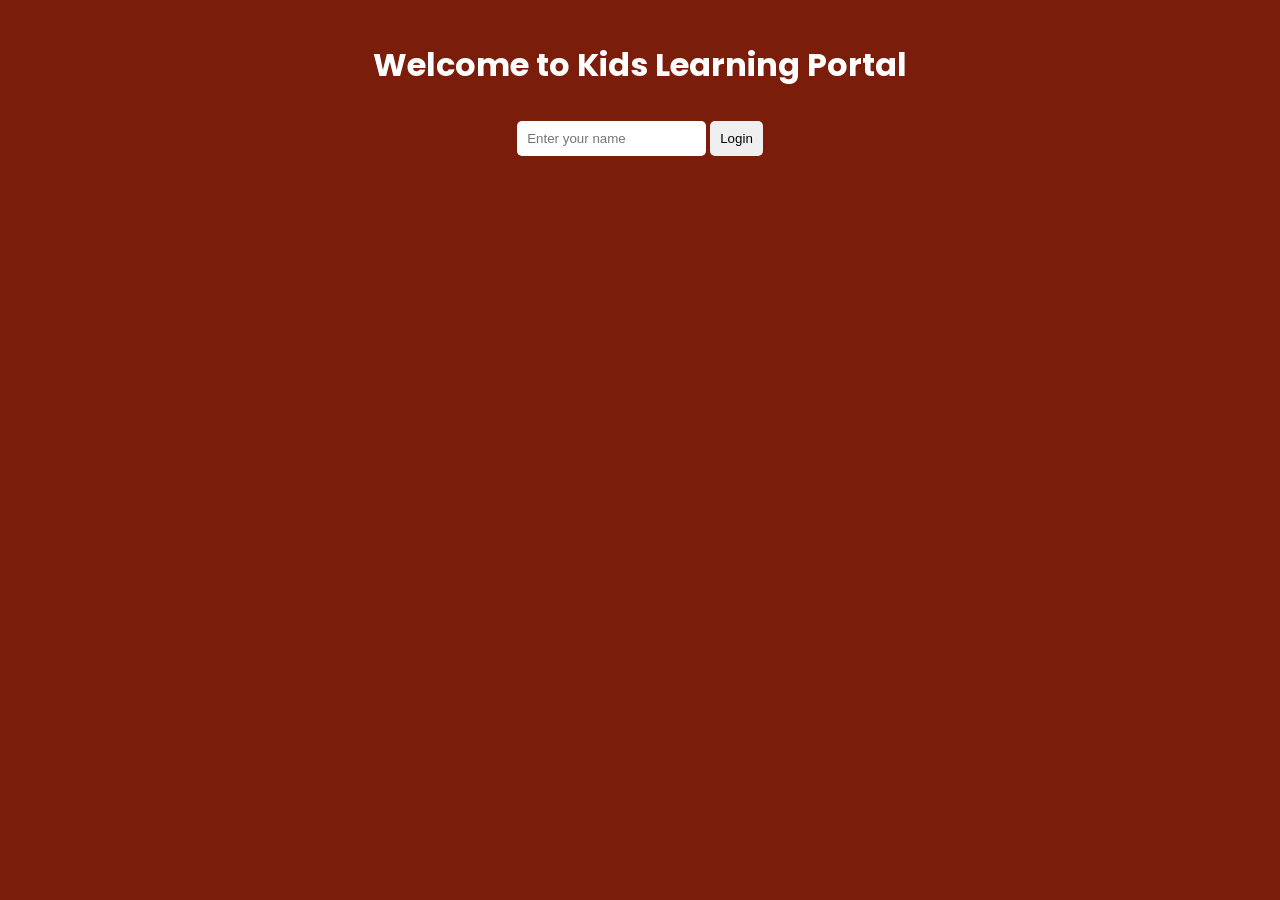
<file: index.html>
<!DOCTYPE html>
<!-- Standard HTML5 doctype declaration -->
<html lang="en">
<head>
    <!-- Define character encoding -->
    <meta charset="UTF-8">
    <!-- Ensure proper scaling on mobile devices -->
    <meta name="viewport" content="width=device-width, initial-scale=1.0">
    <!-- Page title shown on browser tab -->
    <title>Kids Learning Portal</title>
    <!-- Import 'Poppins' font for consistent, polished typography -->
    <link href="https://fonts.googleapis.com/css2?family=Poppins:wght@500&display=swap" rel="stylesheet">
    <!-- Link external stylesheet for layout, spacing, and visual consistency -->
    <link rel="stylesheet" href="style.css">
</head>
<body style="background-color: #7a1d0a"> <!-- Set a warm background color to engage young learners -->
       
<div class="header">
    <!-- Welcome to Learning Portal – Display a friendly, static heading at the top -->
    <h1>Welcome to Kids Learning Portal</h1>
    <!-- Create Your Profile – Form to collect the student’s name for their profile -->
    <form id="loginForm">
        <!-- Create Your Profile – Input field for student to enter their name -->
        <input type="text" id="name" placeholder="Enter your name">
        <!-- Create Your Profile – Submit button to save the name and proceed -->
        <button type="submit">Login</button>
    </form>
</div>
 
<!-- Login to Learn – External script handles form submission, saves data to localStorage, validates input, and redirects to dashboard -->
<script src="script.js"></script>
</body>
</html>
</file>
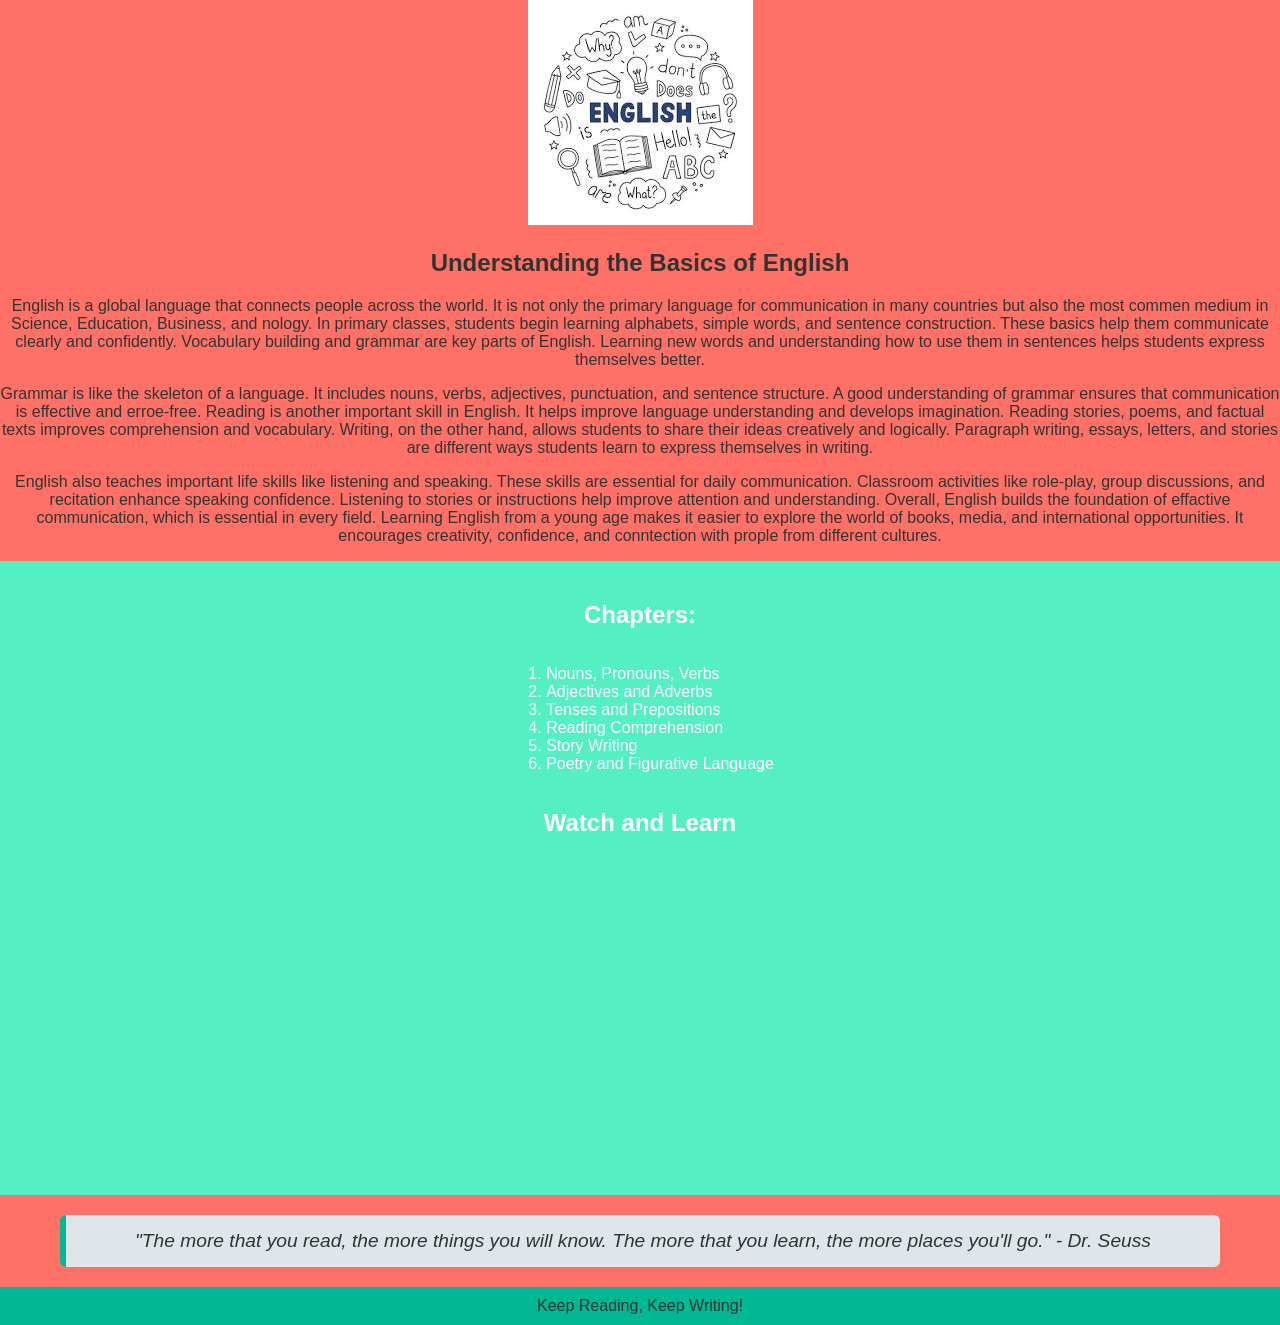
<file: english.html>
<!DOCTYPE html>
<html lang="en">
<head>
    <meta charset="UTF-8">
    <meta name="viewport" content="width=device-width, initial-scale=1.0">
    <title> Grade 5 English </title>
    <link rel="stylesheet" href="style.css">
    <style>
        .header{ background-color: #55efc4; }

        footer{ background-color: #00b894; padding: 10px; }

        blockquote{
            font-style: italic;
            font-size: 1.2em; /* Takes the parent element and multiplies it by the given number */
            color: #2d3436;
            background-color: #dfe6e9;
            padding: 15px 25px;
            border-left: 6px solid #00b894;
            margin: 20px 60px;
            border-radius: 6px;
        }
    </style>
</head>
<body>
    <div style="text-align:center">
        <img src="./english.png" class="img-placeholder" alt="English Learning Photo">
    </div>

    <h2>Understanding the Basics of English</h2>
    <p>English is a global language that connects people across the world. It is not only the primary language for communication in many countries but also the most commen medium in Science, Education, Business, and nology. In primary classes, students begin learning alphabets, simple words, and sentence construction. These basics help them communicate clearly and confidently. Vocabulary building and grammar are key parts of English. Learning new words and understanding how to use them in sentences helps students express themselves better.</p>
    <p>Grammar is like the skeleton of a language. It includes nouns, verbs, adjectives, punctuation, and sentence structure. A good understanding of grammar ensures that communication is effective and erroe-free. Reading is another important skill in English. It helps improve language understanding and develops imagination. Reading stories, poems, and factual texts improves comprehension and vocabulary. Writing, on the other hand, allows students to share their ideas creatively and logically. Paragraph writing, essays, letters, and stories are different ways students learn to express themselves in writing.</p>
    <p>English also teaches important life skills like listening and speaking. These skills are essential for daily communication. Classroom activities like role-play, group discussions, and recitation enhance speaking confidence. Listening to stories or instructions help improve attention and understanding. Overall, English builds the foundation of effactive communication, which is essential in every field. Learning English from a young age makes it easier to explore the world of books, media, and international opportunities. It encourages creativity, confidence, and conntection with prople from different cultures.</p>

    <div class="header">
        <div style="text-align:center">
            <h2>Chapters:</h2>
            <ol style="display: inline-block; text-align: left;"> 
                <li>Nouns, Pronouns, Verbs</li>
                <li>Adjectives and Adverbs</li>
                <li>Tenses and Prepositions</li>
                <li>Reading Comprehension</li>
                <li>Story Writing</li>
                <li>Poetry and Figurative Language</li>
            </ol>

            <h2>Watch and Learn</h2>
            <iframe width="560" height="315"
              src="https://www.youtube.com/embed/4dPbciiZSbo?si=6I3Pr2jS405lBcjP"
              title="YouTube video player"
              frameborder="0"
              allow="accelerometer; autoplay; clipboard-write; encrypted-media; gyroscope; picture-in-picture; web-share"
              referrerpolicy="strict-origin-when-cross-origin"
              allowfullscreen>
      </iframe>
        </div>
    </div>

    <blockquote>
        "The more that you read, the more things you will know.
        The more that you learn, the more places you'll go." - Dr. Seuss
    </blockquote>

    <footer>Keep Reading, Keep Writing!</footer>
</body>
</html>
</file>
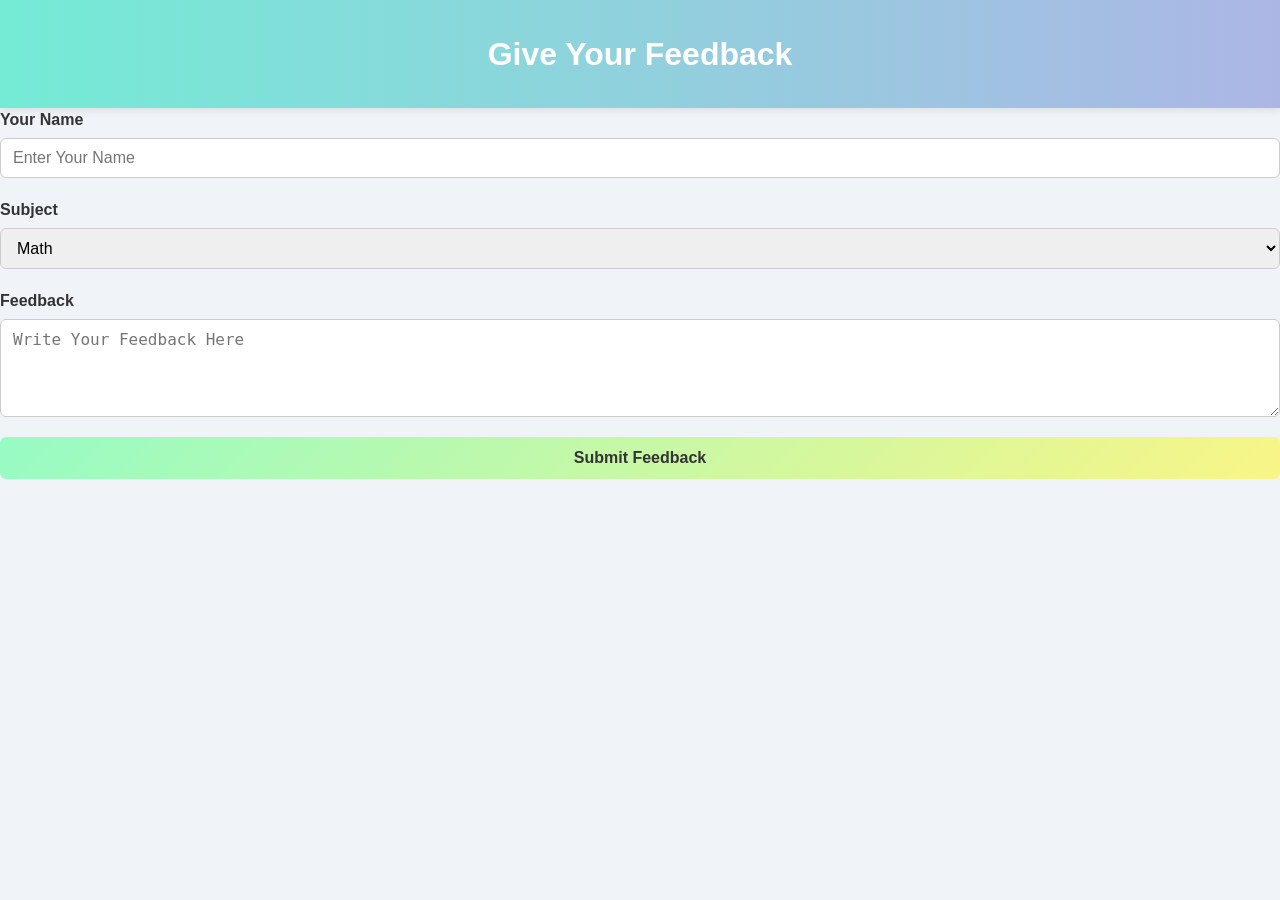
<file: feedback.html>
<!DOCTYPE html>
<html lang="en">
<head>
    <meta charset="UTF-8">
    <meta name="viewport" content="width=device-width, initial-scale=1.0">
    <title>Feedback</title>
    <style>
      */*Default setting*/ {box-sizing: border-box; margin: 0; padding: 0;}
      body{
        font-family: 'Segoe UI', Tahoma, Geneva, Verdana, sans-serif;
        background: #f0f4f8;
        color: #333;
        line-height: 1.5;
      }
      .header{
        background: linear-gradient(to right, #74ebd5, #ACB6E5);
        padding: 30px 20px;
        text-align: center;
        color: white;
        box-shadow: 0 2px 8px rgba(0,0,0,0.1);
      }
      .header h1{ font-size: 2rem; font-weight: 600; }
      .feedback-container{
        max-width: 500px;
        margin: -40px auto 40px;
        background: white;
        padding: 30px 25px;
      }
      .form-group{
        margin-bottom: 20px;
        display: flex;
        flex-direction: column;
      }
      .form-group label{ font-weight: 600; margin-bottom: 6px;}
      .form-group input,
      .form-group select,
      .form-group textarea{
        padding: 10px 12px;
        font-size: 1rem;
        border: 1px solid #ccc;
        border-radius: 6px;
        transition: border-color 0.2s, box-shadow 0.2s;
      }
      .form-group input:focus,
      .form-group select:focus,
      .form-group textarea:focus{
        border-color: #74ebd5;
        box-shadow: 0 0 6px rgba(116,235,213,0.5);
        outline: none;
      }
      .btn-submit{
        width: 100%;
        padding: 12px;
        font-size: 1rem;
        font-weight: 600;
        color: #333;
        background: linear-gradient(135deg, #96fbc4, #f9f586);
        border: none;
        border-radius: 6px;
        cursor: pointer;
        transition: background 0.2s, transform 0.2s;
      }
      .btn-submit:hover{
        background: linear-gradient(135deg, #f9f586, #96fbc4);
        transform: translateY(-2px);
      }
      .output{
        margin-top: 20px;
        font-size: 1.1rem;
        color: #205a55;
        text-align: center;
      }
    </style>
</head>
<body>

    <div class="header">
        <h1>Give Your Feedback</h1>
    </div>

    <div calss="feedback-container">
        <form id="feedbackForm">
            <div class="form-group">
                <label for="fname">Your Name</label>
                <input typr="text" id="fname" placeholder="Enter Your Name" required>
            </div>
            
            <div class="form-group">
                <label for="fsubject">Subject</label>
                <select id="fsubject">
                    <option>Math</option>
                    <option>English</option>
                    <option>Science</option>
                </select>
            </div>

            <div class="form-group">
                <label for="fmessage">Feedback</label>
                <textarea id="fmessage" rows="4" placeholder="Write Your Feedback Here"></textarea>
            </div>
            <button type="submit" class="btn-submit">Submit Feedback</button>
        </form>
        <p id="foutput" class="output"></p>
    </div>

    <script>
        //Handle form submission without reloading the page
        document.getElementById('feedbackForm').onsubmit = function(e) {
            e.preventDefault(); //Prevent default submission
            //Read adn trim the students name
            const name = document.getElementById('fname').value.trim();
            //Read the selected feedback subject
            const subject = document.getElementById('fsubject').value;
            //Display a thank-you message in the output paragraph
            document.getElementById('foutput').innerText = 
            ` Thanks ${name}! Your feedback on ${subject} has been recieved.`;
            this.reset(); //Clear the form fields
        }
    </script>

</body>
</html>
</file>
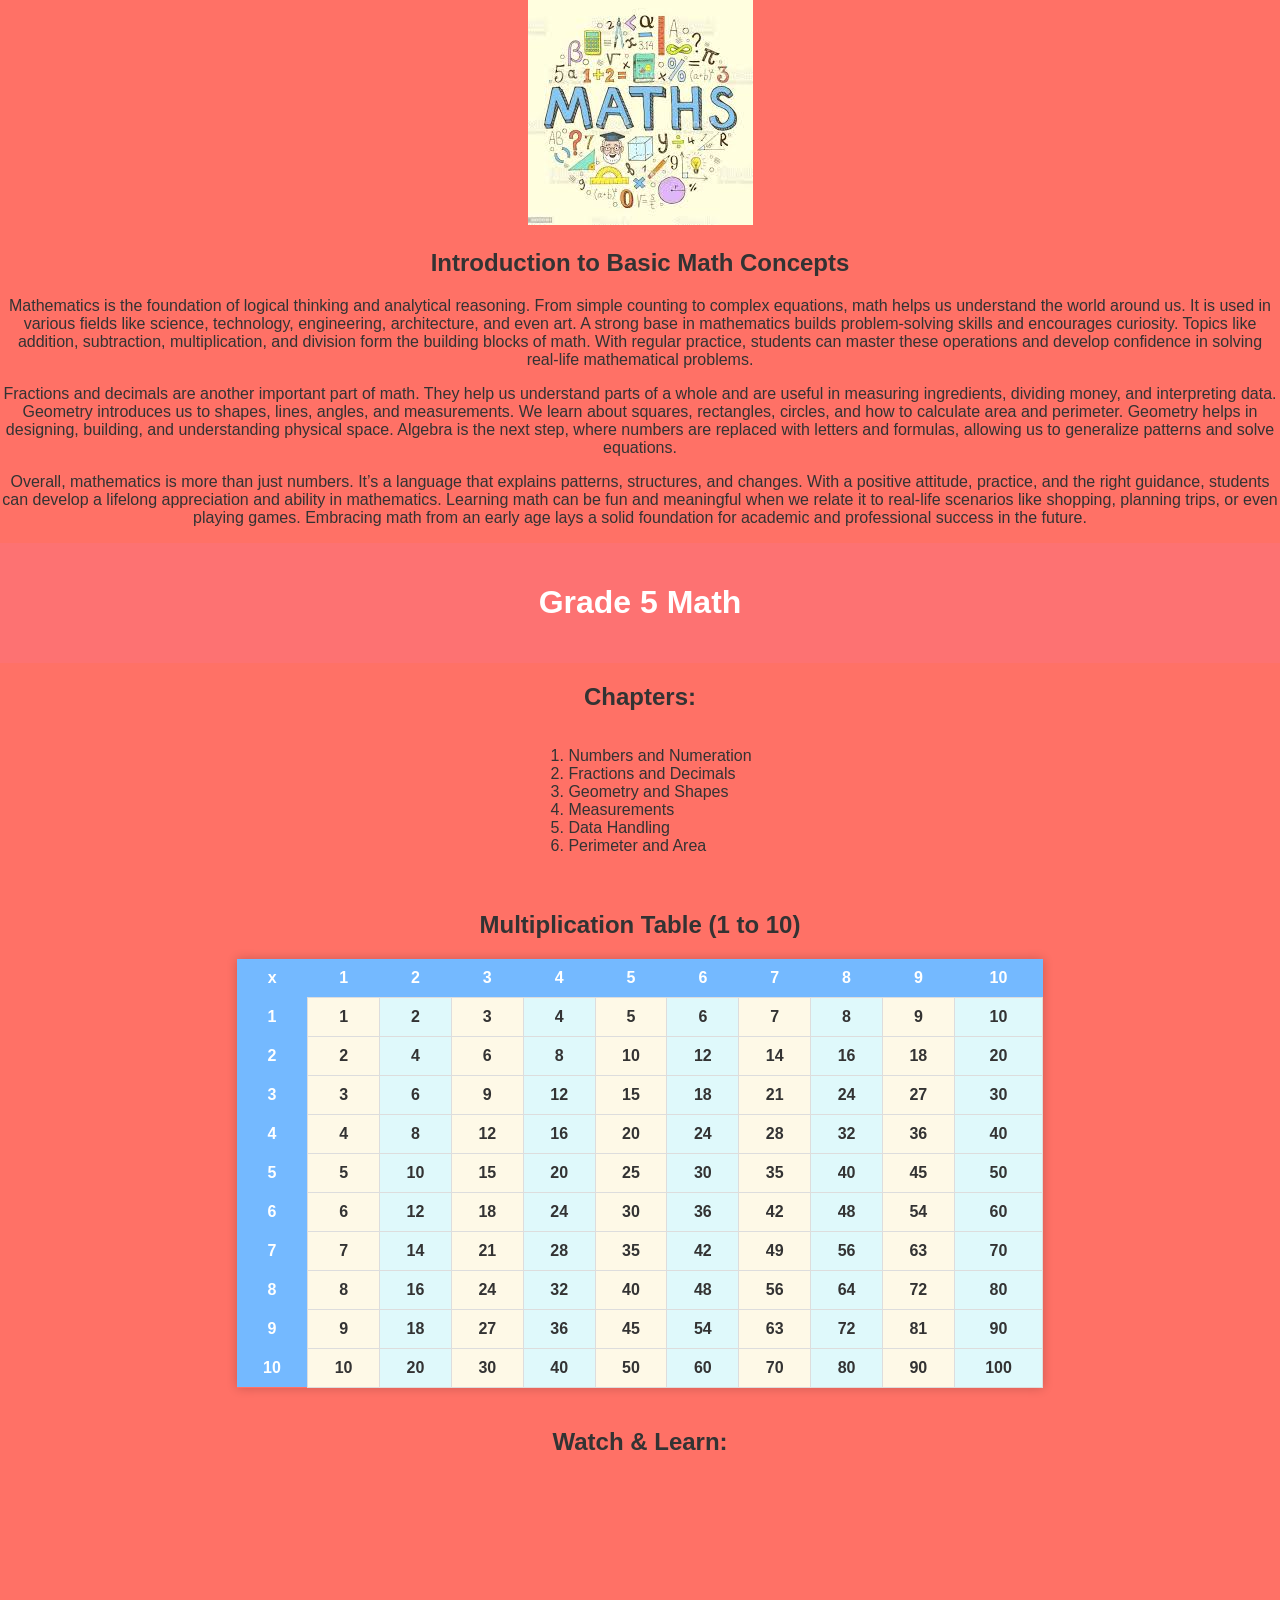
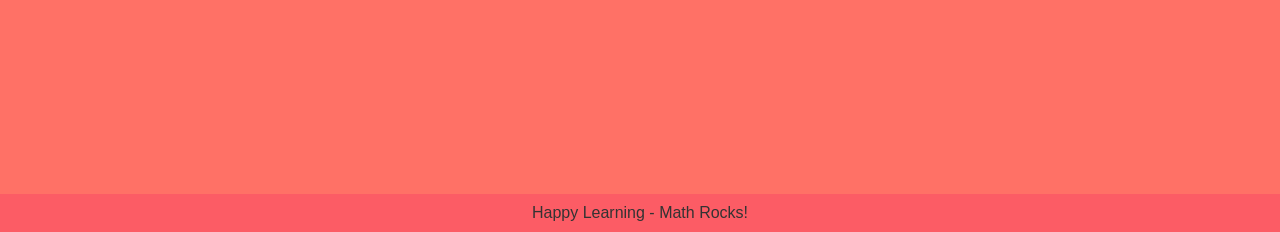
<file: math.html>
<!DOCTYPE html>
<!-- Standard HTML5 doctype declaration -->
<html lang="en">
<head>
  <meta charset="UTF-8"><!-- Define character encoding -->
  <!-- Title for the Grade 5 Math subject page -->
  <title> Grade 5 Math </title>
  <!-- UI enhancement/Troubleshooting – Link external stylesheet for consistent layout and styling -->
  <link rel="stylesheet" href="style.css">
  <style>
    /* UI enhancement/Troubleshooting – Customize header background for Math section */
    .header { background-color: #fd7272; }
    /* UI enhancement/Troubleshooting – Style footer area with matching color and padding */
    footer { background-color: #fc5c65; padding: 10px; }
 
    /* Multiplication Table Styling */
    .multiplication-section {
      margin: 40px auto;
      text-align: center;
      width: 90%;
    }
 
    table {
      margin: 20px auto;
      border-collapse: collapse;
      width: 70%;
      font-family: Arial, sans-serif;
      box-shadow: 0 0 10px rgba(0,0,0,0.2);
    }
 
    th {
      background-color: #74b9ff;
      color: white;
      padding: 10px;
    }
 
    td {
      border: 1px solid #ddd;
      padding: 10px;
      text-align: center;
      background-color: #fef9e7;
      font-weight: bold;
    }
 
    td:nth-child(odd) {
      background-color: #dff9fb;
    }
 
    td:hover {
      background-color: #fab1a0;
      cursor: pointer;
    }
  </style>
</head>
<body>
  <!-- Centered featured image for visual engagement (used here for Math theme) -->
  <div style="text-align: center;">
    <img src="./math.png" class="img-placeholder" alt="Math Learning Image">
  </div>
 
  <!-- Section heading introducing basic math concepts -->
  <h2>Introduction to Basic Math Concepts</h2>
  <!-- Paragraphs explaining importance of math and core topics -->
  <p>Mathematics is the foundation of logical thinking and analytical reasoning. From simple counting to complex equations, math helps us understand the world around us. It is used in various fields like science, technology, engineering, architecture, and even art. A strong base in mathematics builds problem-solving skills and encourages curiosity. Topics like addition, subtraction, multiplication, and division form the building blocks of math. With regular practice, students can master these operations and develop confidence in solving real-life mathematical problems.</p>
  <p>Fractions and decimals are another important part of math. They help us understand parts of a whole and are useful in measuring ingredients, dividing money, and interpreting data. Geometry introduces us to shapes, lines, angles, and measurements. We learn about squares, rectangles, circles, and how to calculate area and perimeter. Geometry helps in designing, building, and understanding physical space. Algebra is the next step, where numbers are replaced with letters and formulas, allowing us to generalize patterns and solve equations.</p>
  <p>Overall, mathematics is more than just numbers. It’s a language that explains patterns, structures, and changes. With a positive attitude, practice, and the right guidance, students can develop a lifelong appreciation and ability in mathematics. Learning math can be fun and meaningful when we relate it to real-life scenarios like shopping, planning trips, or even playing games. Embracing math from an early age lays a solid foundation for academic and professional success in the future.</p>
 
  <!-- Section title for the subject page -->
  <div class="header">
    <h1>Grade 5 Math</h1>
  </div>
 
  <div class="content">
    <div style="text-align:center;">
      <!-- List chapters using <ol> and <li> for structured content navigation -->
      <h2>Chapters:</h2>
      <ol style="display: inline-block; text-align: left;">
        <li>Numbers and Numeration</li>
        <li>Fractions and Decimals</li>
        <li>Geometry and Shapes</li>
        <li>Measurements</li>
        <li>Data Handling</li>
        <li>Perimeter and Area</li>
      </ol>
      </div>
 
  <!-- Multiplication Table Section -->
  <div class="multiplication-section">
    <h2>Multiplication Table (1 to 10)</h2>
    <table>
      <tr>
        <th>x</th>
        <th>1</th>
        <th>2</th>
        <th>3</th>
        <th>4</th>
        <th>5</th>
        <th>6</th>
        <th>7</th>
        <th>8</th>
        <th>9</th>
        <th>10</th>
      </tr>
      <!-- Generate multiplication rows -->
      <!-- Row for 1 -->
      <tr>
        <th>1</th>
        <td>1</td>
        <td>2</td>
        <td>3</td>
        <td>4</td>
        <td>5</td>
        <td>6</td>
        <td>7</td>
        <td>8</td>
        <td>9</td>
        <td>10</td>
      </tr>
      <!-- Row for 2 -->
      <tr>
        <th>2</th>
        <td>2</td><td>4</td><td>6</td><td>8</td><td>10</td><td>12</td><td>14</td><td>16</td><td>18</td><td>20</td>
      </tr>
      <!-- Row for 3 -->
      <tr>
        <th>3</th>
        <td>3</td><td>6</td><td>9</td><td>12</td><td>15</td><td>18</td><td>21</td><td>24</td><td>27</td><td>30</td>
      </tr>
      <!-- Row for 4 -->
      <tr>
        <th>4</th>
        <td>4</td><td>8</td><td>12</td><td>16</td><td>20</td><td>24</td><td>28</td><td>32</td><td>36</td><td>40</td>
      </tr>
      <!-- Row for 5 -->
      <tr>
        <th>5</th>
        <td>5</td><td>10</td><td>15</td><td>20</td><td>25</td><td>30</td><td>35</td><td>40</td><td>45</td><td>50</td>
      </tr>
      <!-- Row for 6 -->
      <tr>
        <th>6</th>
        <td>6</td><td>12</td><td>18</td><td>24</td><td>30</td><td>36</td><td>42</td><td>48</td><td>54</td><td>60</td>
      </tr>
      <!-- Row for 7 -->
      <tr>
        <th>7</th>
        <td>7</td><td>14</td><td>21</td><td>28</td><td>35</td><td>42</td><td>49</td><td>56</td><td>63</td><td>70</td>
      </tr>
      <!-- Row for 8 -->
      <tr>
        <th>8</th>
        <td>8</td><td>16</td><td>24</td><td>32</td><td>40</td><td>48</td><td>56</td><td>64</td><td>72</td><td>80</td>
      </tr>
      <!-- Row for 9 -->
      <tr>
        <th>9</th>
        <td>9</td><td>18</td><td>27</td><td>36</td><td>45</td><td>54</td><td>63</td><td>72</td><td>81</td><td>90</td>
      </tr>
      <!-- Row for 10 -->
      <tr>
        <th>10</th>
        <td>10</td><td>20</td><td>30</td><td>40</td><td>50</td><td>60</td><td>70</td><td>80</td><td>90</td><td>100</td>
      </tr>
    </table>
  </div>
 
  <!-- Video Section -->
  <div class="video-section" style="text-align:center;">
      <!-- Embed “Watch & Learn” video for multimedia instruction -->
      <h2>Watch & Learn:</h2>
      <iframe width="560" height="315"
              src="https://www.youtube.com/embed/piIcRV2dx7E?si=s3A7d8-HBzWcytEZ"
              title="YouTube video player"
              frameborder="0"
              allow="accelerometer; autoplay; clipboard-write; encrypted-media; gyroscope; picture-in-picture; web-share"
              referrerpolicy="strict-origin-when-cross-origin"
              allowfullscreen>
      </iframe>
  </div>
 
  <!-- Footer with motivational message styled for consistency -->
  <footer>Happy Learning - Math Rocks!</footer>
</body>
</html>
</file>
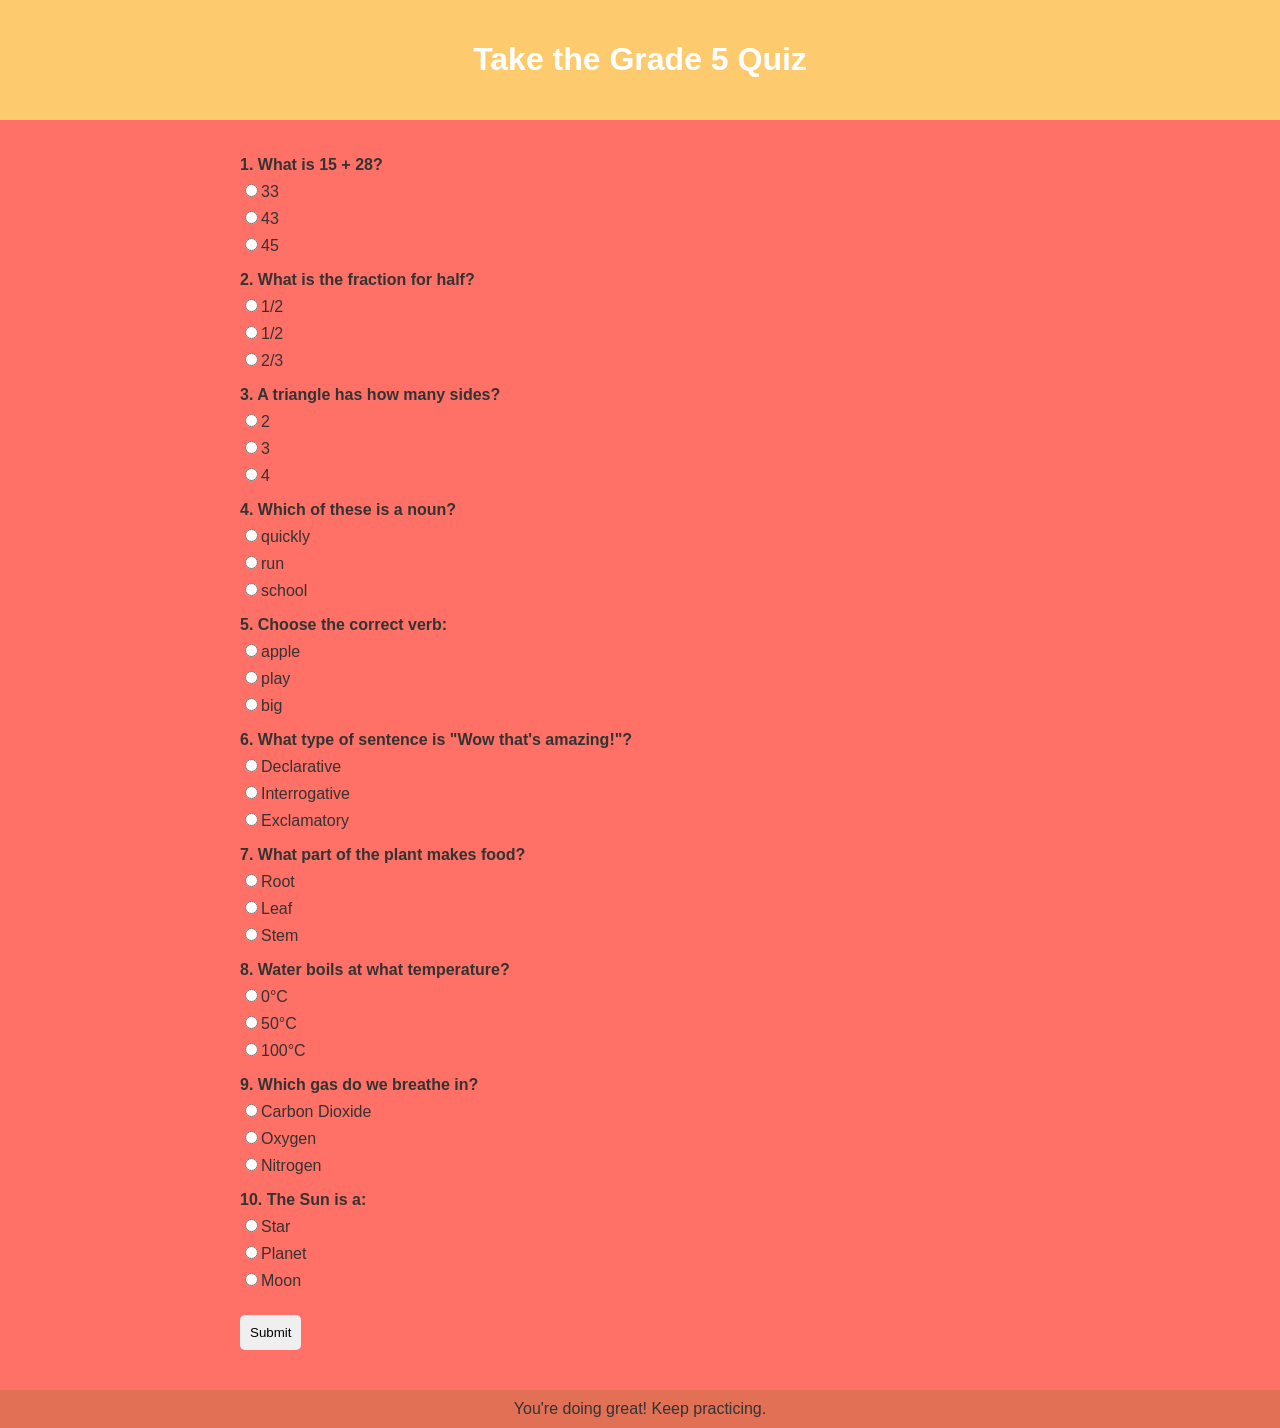
<file: quiz.html>
<!DOCTYPE html>
<html lang="en">
<head>
    <meta charset="UTF-8">
    <meta name="viewport" content="width=device-width, initial-scale=1.0">
    <title>Quiz</title>
    <link rel="stylesheet" href="style.css">
    <style>
        .header{ background-color: #fdcb6e; }
        footer{ background-color: #e17055; padding: 10px; }
        .content{ text-align: left; padding: 20px; max-width: 800px; margin: auto; }
        form p{ margin-bottom: 15px; }
    </style>
</head>
<body>
    
    <div class="header">
        <h1>Take the Grade 5 Quiz</h1>
    </div>

    <div class="content">
        <form id="quizForm">
            <p><strong>1. What is 15 + 28?</strong><br>
              <input type="radio" name="q1" value="a">33<br>
              <input type="radio" name="q1" value="b">43<br>
              <input type="radio" name="q1" value="c">45<br>
            </p>

            <p><strong>2. What is the fraction for half?</strong><br>
              <input type="radio" name="q2" value="a">1/2<br>
              <input type="radio" name="q2" value="b">1/2<br>
              <input type="radio" name="q2" value="c">2/3<br>
            </p>

            <p><strong>3. A triangle has how many sides?</strong><br>
              <input type="radio" name="q3" value="a">2<br>
              <input type="radio" name="q3" value="b">3<br>
              <input type="radio" name="q3" value="c">4<br>
            </p>

            <p><strong>4. Which of these is a noun?</strong><br>
              <input type="radio" name="q4" value="a">quickly<br>
              <input type="radio" name="q4" value="b">run<br>
              <input type="radio" name="q4" value="c">school<br>
            </p>

            <p><strong>5. Choose the correct verb:</strong><br>
              <input type="radio" name="q5" value="a">apple<br>
              <input type="radio" name="q5" value="b">play<br>
              <input type="radio" name="q5" value="c">big<br>
            </p>

            <p><strong>6. What type of sentence is "Wow that's amazing!"?</strong><br>
              <input type="radio" name="q6" value="a">Declarative<br>
              <input type="radio" name="q6" value="b">Interrogative<br>
              <input type="radio" name="q6" value="c">Exclamatory<br>
            </p>

            <p><strong>7. What part of the plant makes food?</strong><br>
              <input type="radio" name="q7" value="a">Root<br>
              <input type="radio" name="q7" value="b">Leaf<br>
              <input type="radio" name="q7" value="c">Stem<br>
            </p>

            <p><strong>8. Water boils at what temperature?</strong><br>
              <input type="radio" name="q8" value="a">0°C<br>
              <input type="radio" name="q8" value="b">50°C<br>
              <input type="radio" name="q8" value="c">100°C<br>
            </p>

            <p><strong>9. Which gas do we breathe in?</strong><br>
              <input type="radio" name="q9" value="a">Carbon Dioxide<br>
              <input type="radio" name="q9" value="b">Oxygen<br>
              <input type="radio" name="q9" value="c">Nitrogen<br>
            </p>

            <p><strong>10. The Sun is a:</strong><br>
              <input type="radio" name="q10" value="a">Star<br>
              <input type="radio" name="q10" value="b">Planet<br>
              <input type="radio" name="q10" value="c">Moon<br>
            </p>
            
            <button type="submit">Submit</button>
        </form>

        <p id="result" style="font-weight: bold; margin-top: 20px;"></p>
    </div>
    <footer>You're doing great! Keep practicing.</footer>
    <script>
      document.getElementById('quizForm').onsubmit = function(e) {
        e.preventDefault();//Prevent page from reload on submit
        let score = 0;
        const answers = {
          q1: 'b',
          q2: 'a',
          q3: 'b',
          q4: 'c',
          q5: 'b',
          q6: 'c',
          q7: 'b',
          q8: 'c',
          q9: 'b',
          q10: 'b'
        };
        for(let i = 1; i <= 10; i++) {
          const q = document.querySelector('input[name="q'+i+'"]:checked');
          if(q && q.value === answers['q'+i]) score++;
        }
        document.getElementById('result').innerText = `You scored ${score} out of 10!`;
      };
    </script>
</body>
</html>
</file>
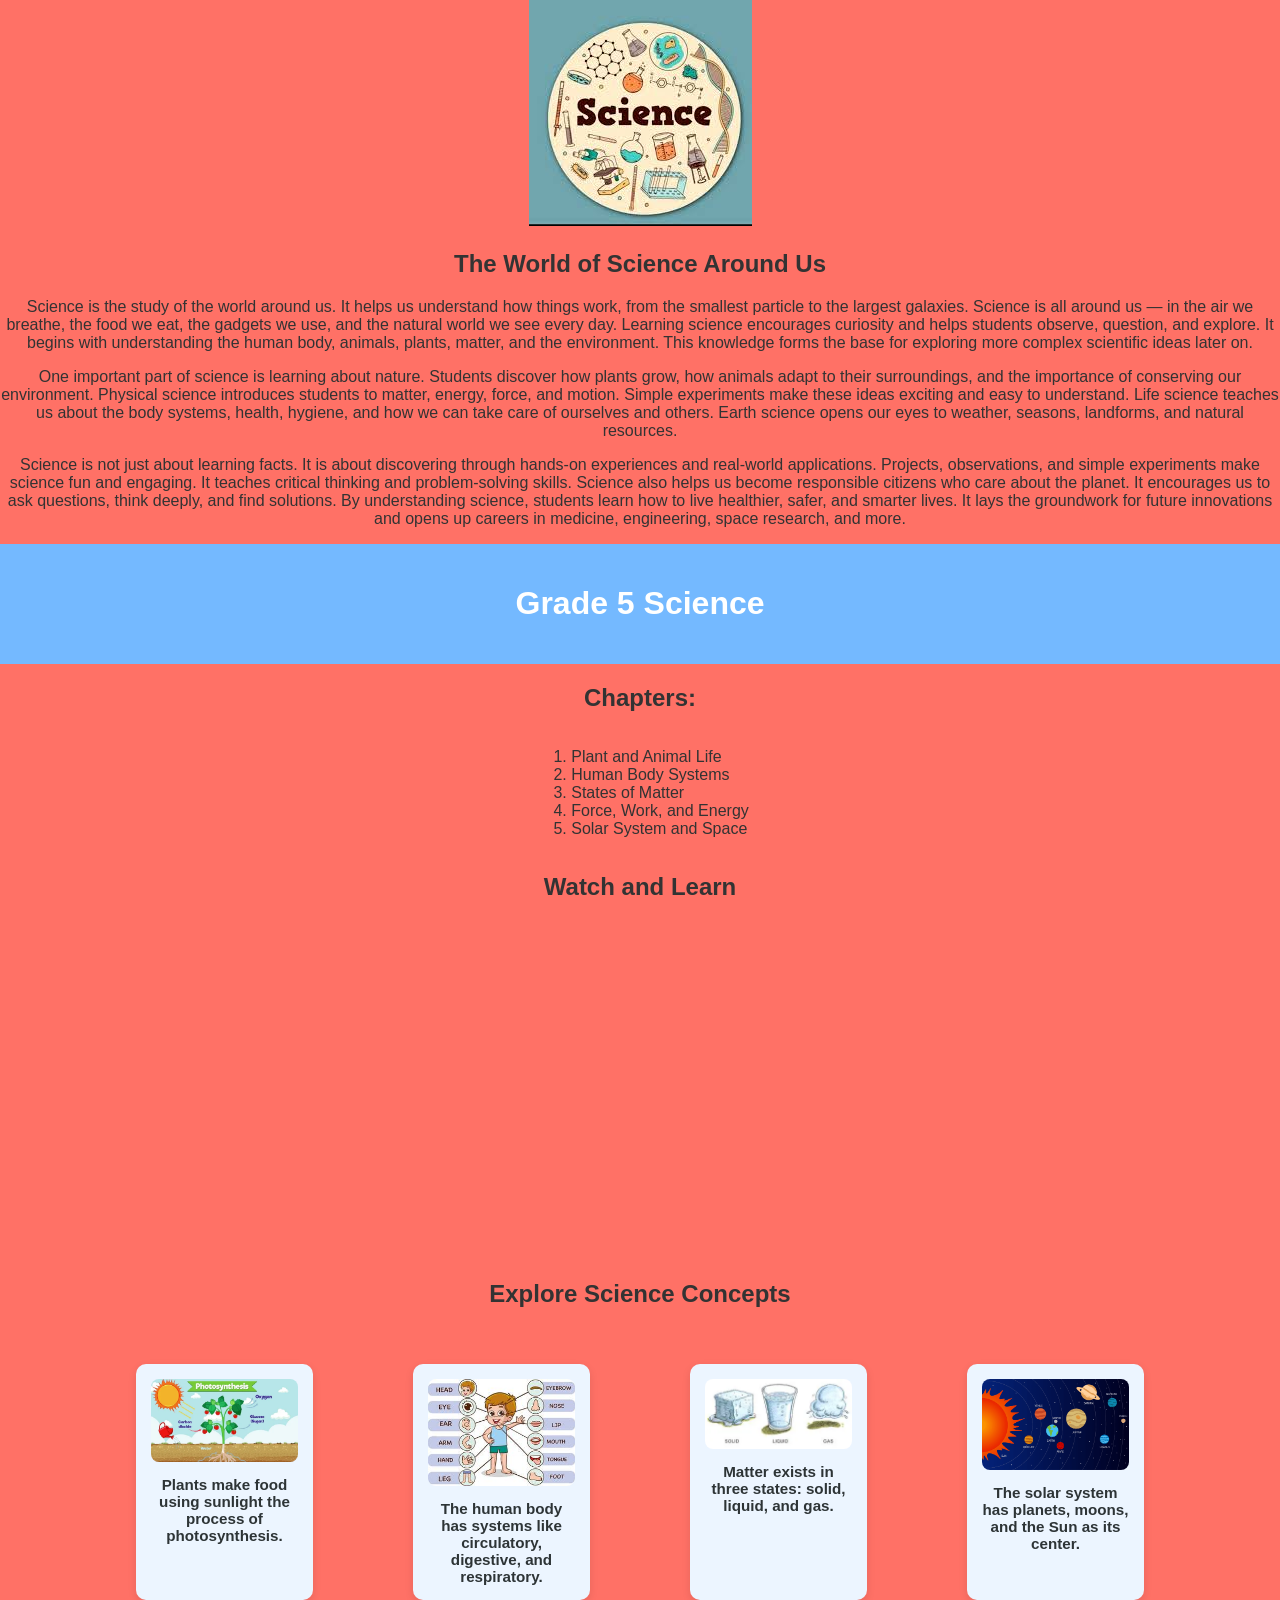
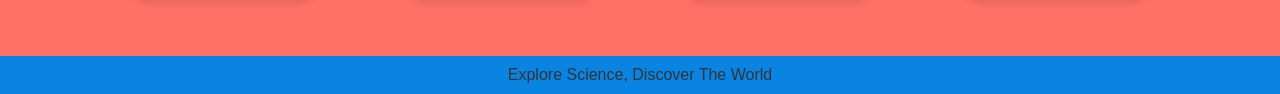
<file: science.html>
<!DOCTYPE html>
<html lang="en">
<head>
    <meta charset="UTF-8">
    <meta name="viewport" content="width=device-width, initial-scale=1.0">
    <title>Grade 5 Science</title>
    <link rel="stylesheet" href="style.css">
    <style>
    /* UI enhancement/Troubleshooting – Customize header background for Science section */
    .header { background-color: #74b9ff; }
    /* UI enhancement/Troubleshooting – Style footer with complementary color and padding */
    footer { background-color: #0984e3; padding: 10px; }
 
    /* --- figcaption section --- */
    .science-grid {
      display: grid;
      grid-template-columns: repeat(auto-fit, minmax(220px, 1fr));
      gap: 20px;
      margin: 40px auto;
      width: 85%;
    }
 
    .science-card {
      background-color: #ecf5ff;
      border-radius: 10px;
      padding: 15px;
      text-align: center;
      box-shadow: 0 3px 8px rgba(0,0,0,0.1);
      transition: transform 0.2s ease;
    }
 
    .science-card:hover {
      transform: translateY(-5px);
    }
 
    .science-card img {
      width: 100%;
      max-height: 150px;
      object-fit: cover;
      border-radius: 8px;
    }
 
    .science-card figcaption {
      margin-top: 10px;
      font-size: 0.95em;
      color: #2d3436;
      font-weight: 600;
    }
 
    .science-card h3 {
      margin: 10px 0 5px;
      color: #0984e3;
    }
  </style>
 
</head>
<body>
    
    <div style="text-align: center;">
        <img src="./science.png" class="img-placeholder" alt="Science Image">
    </div>

    <h2>The World of Science Around Us</h2>

    <!-- Paragraph explaining the scope and importance of science -->
  <p>Science is the study of the world around us. It helps us understand how things work, from the smallest particle to the largest galaxies. Science is all around us — in the air we breathe, the food we eat, the gadgets we use, and the natural world we see every day. Learning science encourages curiosity and helps students observe, question, and explore. It begins with understanding the human body, animals, plants, matter, and the environment. This knowledge forms the base for exploring more complex scientific ideas later on.</p>
 
  <!-- Paragraph covering key branches: nature, physical science, life science, earth science -->
  <p>One important part of science is learning about nature. Students discover how plants grow, how animals adapt to their surroundings, and the importance of conserving our environment. Physical science introduces students to matter, energy, force, and motion. Simple experiments make these ideas exciting and easy to understand. Life science teaches us about the body systems, health, hygiene, and how we can take care of ourselves and others. Earth science opens our eyes to weather, seasons, landforms, and natural resources.</p>
 
  <!-- Paragraph emphasizing hands-on learning, critical thinking, and real-world applications -->
  <p>Science is not just about learning facts. It is about discovering through hands-on experiences and real-world applications. Projects, observations, and simple experiments make science fun and engaging. It teaches critical thinking and problem-solving skills. Science also helps us become responsible citizens who care about the planet. It encourages us to ask questions, think deeply, and find solutions. By understanding science, students learn how to live healthier, safer, and smarter lives. It lays the groundwork for future innovations and opens up careers in medicine, engineering, space research, and more.</p>

  <div class="header">
    <h1>Grade 5 Science</h1>
  </div>

  <div class="content">
    <div style="text-align: center;">

        <h2>Chapters:</h2>
        <ol style="display: inline-block; text-align: left;">
            <li>Plant and Animal Life</li>
            <li>Human Body Systems</li>
            <li>States of Matter</li>
            <li>Force, Work, and Energy</li>
            <li>Solar System and Space</li>                                              
        </ol>

        <h2>Watch and Learn</h2>
  <iframe width="560" height="315"
              src="https://www.youtube.com/embed/-h5qOLU6jWI?si=pqbZtPIgZ3hms1no"
              title="YouTube video player"
              frameborder="0"
              allow="accelerometer; autoplay; clipboard-write; encrypted-media; gyroscope; picture-in-picture; web-share"
              referrerpolicy="strict-origin-when-cross-origin"
              allowfullscreen>
      </iframe>
    </div>
  </div>

  <section>
    <h2 style="text-align: center; margin-top: 40px;">Explore Science Concepts</h2>
    <div class="science-grid">
        <figure class="science-card">
            <img src="./plant-life.png" alt="Plant Life">
            <figcaption>Plants make food using sunlight the process of photosynthesis.</figcaption>
        </figure>

        <figure class="science-card">
            <img src="./human-body.png" alt="Human Body">
            <figcaption>The human body has systems like circulatory, digestive, and respiratory.</figcaption>
        </figure>

        <figure class="science-card">
            <img src="./forms-of-matter.png" alt="Forms of Matter">
            <figcaption>Matter exists in three states: solid, liquid, and gas.</figcaption>
        </figure>

        <figure class="science-card">
            <img src="./solar-system.png" alt="Solar System">
            <figcaption>The solar system has planets, moons, and the Sun as its center.</figcaption>
        </figure>
    </div>
  </section>
  <footer>Explore Science, Discover The World</footer>
</body>
</html>
</file>
<file: style.css>
body{
    font-family: 'Poppins', sans-serif;
    margin: 0;
    background: #ff7166;
    color: #333;
    text-align: center;
}

.header{
    padding: 20px;
    color: white;
}

form input,
form button{
    padding: 10px;
    margin-top: 10px;
    border-radius: 5px;
    border: none;
}
</file>
